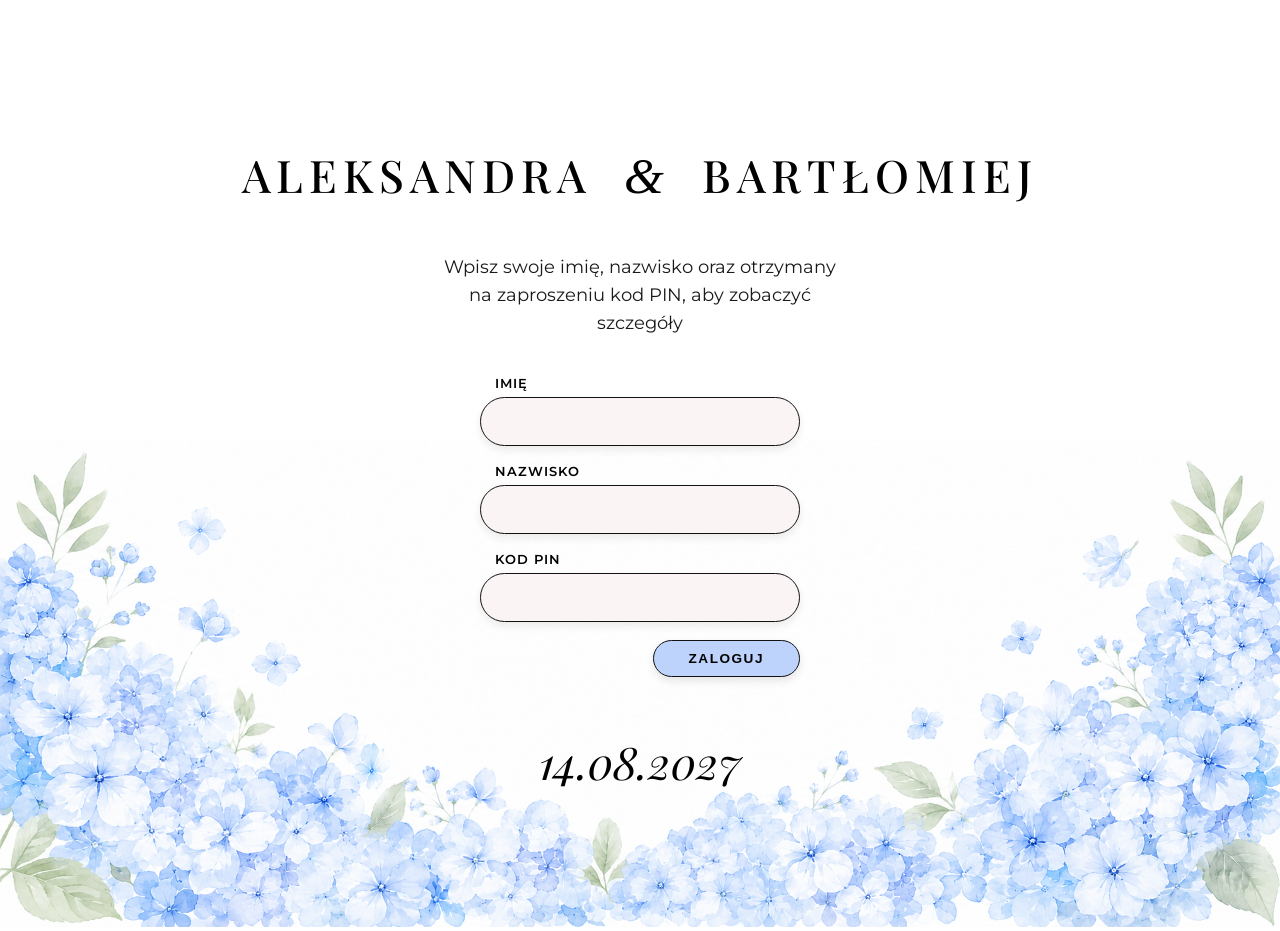
<file: index.html>
<!DOCTYPE html>
<html lang="pl">
<head>
    <meta charset="UTF-8">
    <meta name="viewport" content="width=device-width, initial-scale=1.0">
    <title>Aleksandra i Bartłomiej - Logowanie</title>
    <link href="https://fonts.googleapis.com/css2?family=Dancing+Script:wght@500;700&family=Playfair+Display:ital,wght@0,400;0,600;1,400;1,600&family=Montserrat:wght@300;400;500;600&display=swap" rel="stylesheet">
    <link rel="stylesheet" href="style.css">
    <script src="databaseScript.js" defer></script>
    <script src="app.js" defer></script>
</head>
<body class="login-page">

    <div id="login-container" class="login-wrapper">
        
        <div class="flower-decor top-flowers">
            <picture>
                <source media="(max-width: 768px)" srcset="img/kwiatki-gora.png">
                <img src="img/kwiatki-calosc-gora.png" alt="dekoracja góra">
            </picture>
        </div>

        <div class="login-content">
            <div class="names-header">
                <h1 class="serif-name">ALEKSANDRA <span class="ampersand">&</span> BARTŁOMIEJ</h1>
            </div>

            <p class="login-instruction">
                Wpisz swoje imię, nazwisko oraz otrzymany na zaproszeniu kod PIN, aby zobaczyć szczegóły
            </p>

            <form id="login-form" class="classic-form">
                <div class="input-field">
                    <label for="firstname">IMIĘ</label>
                    <input type="text" id="firstname" required placeholder="">
                </div>
                <div class="input-field">
                    <label for="lastname">NAZWISKO</label>
                    <input type="text" id="lastname" required placeholder="">
                </div>
                <div class="input-field">
                    <label for="pin">KOD PIN</label>
                    <input type="password" id="pin" required placeholder="" maxlength="8">
                </div>
                
                <div class="button-wrapper">
                    <button type="submit" id="login-btn" class="pill-button">ZALOGUJ</button>
                </div>
                <p id="login-error" class="error-message"></p>
            </form>

            <div class="wedding-date-bottom">
                14.08.2027
            </div>
        </div>

        <div class="flower-decor bottom-flowers">
            <picture>
                <source media="(max-width: 768px)" srcset="img/kwiatki-dol.png">
                <img src="img/kwiatki-calosc-dol.png" alt="dekoracja dół">
            </picture>
        </div>
    </div>

</body>
</html>
</file>
<file: style.css>
:root {
    --bg-white: #ffffff;
    --text-dark: #000000;
    --accent-blue: #BED3FB;     
    --input-bg: #FBF4F4;        
    
    --serif-font: 'Playfair Display', serif;
    --cursive-font: 'Dancing Script', cursive;
    --parisienne-font: 'Parisienne', cursive;
    --sans-font: 'Montserrat', sans-serif;
}

.hidden {
    display: none !important;
}

body {
    margin: 0;
    padding: 0;
    font-family: var(--sans-font);
    background-color: var(--bg-white);
    color: var(--text-dark);
    display: flex;
    justify-content: center;
    align-items: center;
    min-height: 100vh;
    overflow-x: hidden;
}


.login-wrapper {
    position: relative;
    width: 100%;
    min-height: 100vh;
    display: flex;
    flex-direction: column;
    justify-content: center; 
    align-items: center;
    padding: 100px 16px; 
    box-sizing: border-box;
    background-color: var(--bg-white);
}

.flower-decor {
    position: absolute;
    left: 0;
    width: 100%;
    pointer-events: none;
    z-index: 1;
    display: flex;
    justify-content: center;
    overflow: hidden;
}

.flower-decor picture {
    display: block;
    width: 100%;
}

.flower-decor img {
    width: 100%;
    height: auto;
    object-fit: cover;
    object-position: center;
}

.top-flowers img {
    object-position: top center;
}

.bottom-flowers img {
    object-position: bottom center;
}

.top-flowers {
    top: 0;
    align-items: flex-start;
}

.bottom-flowers {
    bottom: 0;
    align-items: flex-end;
}

.login-content {
    width: 100%;
    max-width: 900px; 
    display: flex;
    flex-direction: column;
    align-items: center;
    z-index: 2;
    gap: 15px; 
}

.names-header {
    text-align: center;
    margin-bottom: 10px;
    width: 100%;
}

.serif-name {
    font-family: var(--serif-font);
    font-size: 2.0rem; 
    font-weight: 500;
    letter-spacing: 3px;
    margin: 5px 0;
    white-space: normal; 
    line-height: 1.3;
}

.ampersand {
    font-family: var(--parisienne-font);
    font-style: italic;
    font-weight: 400;
    font-size: 2.4rem; 
    margin: 5px 0;
    display: block; 
}

.login-instruction {
    font-size: 0.8rem; 
    line-height: 1.5;
    text-align: center;
    max-width: 420px;
    margin-bottom: 25px;
    color: #1a1a1a;
    font-weight: 400;
    padding: 0 10px;
    box-sizing: border-box;
}

.classic-form {
    width: 100%;
    max-width: 320px;
    box-sizing: border-box;
}

.input-field {
    margin-bottom: 18px;
}

.input-field label {
    display: block;
    font-size: 0.8rem;
    font-weight: 600;
    letter-spacing: 1px;
    margin-bottom: 6px;
    margin-left: 15px;
    color: var(--text-dark);
}

.input-field input {
    width: 100%;
    padding: 12px 18px; 
    font-size: 0.95rem; 
    background-color: var(--input-bg);
    border: 1.5px solid #121212;
    border-radius: 50px;
    box-sizing: border-box;
    font-family: var(--sans-font);
    box-shadow: 0 4px 8px rgba(0, 0, 0, 0.08);
    outline: none;
    transition: box-shadow 0.2s;
}

.input-field input:focus {
    box-shadow: 0 4px 12px rgba(185, 210, 243, 0.4);
}

.button-wrapper {
    display: flex;
    justify-content: flex-end;
    width: 100%;
    margin-top: 15px;
}

.pill-button {
    background-color: var(--accent-blue);
    color: var(--text-dark);
    border: 1.5px solid #121212;
    padding: 10px 35px;
    font-size: 0.85rem;
    font-weight: 600;
    letter-spacing: 1.5px;
    border-radius: 50px;
    cursor: pointer;
    box-shadow: 0 4px 8px rgba(0, 0, 0, 0.1);
    transition: all 0.2s ease;
    width: auto;
}

.pill-button:hover {
    background-color: #ffffff;
    box-shadow: 0 4px 12px rgba(0, 0, 0, 0.15);
}

.wedding-date-bottom {
    font-family: var(--serif-font);
    font-style: italic;
    font-size: 2.4rem; 
    text-align: center;
    color: var(--text-dark);
    margin-top: 25px;
    z-index: 3;
    position: relative;
}

.error-message {
    color: #b22222;
    font-size: 0.8rem;
    text-align: center;
    margin-top: 15px;
}

.main-site-wrapper {
    width: 100%;
    max-width: 900px;
    padding: 40px 24px;
    box-sizing: border-box;
}

.main-header {
    display: flex;
    justify-content: space-between;
    align-items: center;
    padding-bottom: 20px;
    border-bottom: 1.5px solid #121212;
    margin-bottom: 40px;
    flex-wrap: wrap;
    gap: 15px;
}

.logo-serif {
    font-family: var(--serif-font);
    font-size: 1.6rem;
    font-weight: 600;
}

.nav-links {
    display: flex;
    align-items: center;
    gap: 15px;
    flex-wrap: wrap;
}

.nav-links a {
    text-decoration: none;
    color: var(--text-dark);
    font-size: 0.8rem;
    font-weight: 500;
    letter-spacing: 1px;
    text-transform: uppercase;
}

.logout-btn-style {
    background: none;
    border: 1.5px solid #121212;
    padding: 6px 16px;
    border-radius: 50px;
    cursor: pointer;
    font-family: var(--sans-font);
    font-size: 0.75rem;
    font-weight: 600;
}

.logout-btn-style:hover {
    background-color: var(--text-dark);
    color: #ffffff;
}

.calligraphy-welcome {
    font-family: var(--cursive-font);
    font-size: 3rem;
    text-align: center;
    margin-top: 50px;
}

.badge {
    display: inline-block;
    background-color: var(--accent-blue);
    color: var(--text-dark);
    padding: 4px 12px;
    border-radius: 20px;
    font-size: 0.7rem;
    font-weight: 600;
    margin-top: 10px;
}


body.home-page {
    background-image: url('img/background-img.png');
    background-size: cover;
    background-position: center top;
    background-repeat: no-repeat;
    background-attachment: fixed; 
    min-height: 100vh;
    display: flex;
    justify-content: center;
    align-items: flex-start;
}

.main-site-wrapper {
    width: 100%;
    max-width: 750px; 
    padding: 60px 24px;
    box-sizing: border-box;
    display: flex;
    flex-direction: column;
    align-items: center;
    text-align: center;
}

.home-header {
    margin-bottom: 5px;
}

.serif-name-home {
    font-family: "var(--serif-font)";
    font-size: 2.2rem;
    font-weight: 500;
    letter-spacing: 4px;
    margin: 5px 0;
    color: var(--text-dark);
}

.ampersand-home {
    font-family: var(--serif-font);
    font-style: italic;
    font-size: 2.6rem;
    color: var(--text-dark);
    margin: -10px 0;
}

.ornament-divider {
    display: flex;
    align-items: center;
    justify-content: center;
    width: 100%;
    max-width: 280px;
    margin: 10px 0;
}

.divider-line {
    flex-grow: 1;
    height: 1px;
    background-color: #abbcb2; 
    opacity: 0.6;
}

.divider-icon {
    margin: 0 10px;
    font-size: 0.9rem;
    opacity: 0.8;
}

.wedding-claim {
    font-family: var(--sans-font);
    font-size: 1rem;
    font-weight: 400;
    letter-spacing: 1px;
    margin: 5px 0 25px 0;
}

.countdown-section {
    width: 100%;
    margin-bottom: 20px;
}

.countdown-title {
    font-family: var(--sans-font);
    font-size: 1rem;
    font-weight: 400;
    letter-spacing: 1px;
    margin-bottom: 6px;
}

.countdown-card {
    background: rgba(255, 255, 255, 0.85); 
    backdrop-filter: blur(5px);
    border: 1px solid rgba(255, 255, 255, 0.4);
    border-radius: 16px;
    padding: 20px 10px;
    display: flex;
    justify-content: space-around;
    align-items: center;
    box-shadow: 0 8px 32px rgba(188, 212, 230, 0.2);
}

.time-box {
    display: flex;
    flex-direction: column;
    align-items: center;
    width: 22%;
}

.time-num {
    font-family: var(--serif-font);
    font-size: 1.8rem;
    font-weight: 400;
    color: var(--text-dark);
}

.time-label {
    font-size: 0.65rem;
    font-weight: 600;
    letter-spacing: 1px;
    color: #555555;
    margin-top: 4px;
}

.card-separator {
    width: 1px;
    height: 30px;
    background-color: #dddddd;
    opacity: 0.7;
}

.wedding-menu {
    width: 100%;
    display: flex;
    flex-direction: column;
    gap: 12px;
    margin-bottom: 10px;
}

.menu-item {
    background: rgba(255, 255, 255, 0.85);
    backdrop-filter: blur(5px);
    border: 1px solid rgba(255, 255, 255, 0.4);
    border-radius: 12px;
    padding: 10px 20px;
    display: flex;
    align-items: center;
    text-decoration: none;
    color: var(--text-dark);
    box-shadow: 0 4px 15px rgba(0, 0, 0, 0.03);
    transition: all 0.2s ease-in-out;
}

.menu-item:hover {
    background: rgba(255, 255, 255, 0.95);
    transform: translateY(-2px);
    box-shadow: 0 6px 20px rgba(188, 212, 230, 0.3);
}

.menu-icon {
    font-size: 1.2rem;
    margin-right: 15px;
    display: flex;
    align-items: center;
}

.menu-text {
    font-family: var(--sans-font);
    font-size: 0.85rem;
    letter-spacing: 1.5px;
    text-align: left;
    flex-grow: 1; 
}

.menu-arrow {
    font-size: 0.75rem;
    color: #888888;
}

.home-footer {
    width: 100%;
    margin-top: 10px;
    display: flex;
    flex-direction: column;
    align-items: center;
}

.quote-text {
    font-family: var(--cursive-font);
    font-size: 1.25rem;
    color: var(--text-dark);
    margin: 0 0 25px 0;
}

.logout-btn-style-home {
    background: none;
    border: 1px solid rgba(0, 0, 0, 0.25);
    padding: 8px 24px;
    border-radius: 50px;
    cursor: pointer;
    font-family: var(--sans-font);
    font-size: 0.75rem;
    font-weight: 600;
    letter-spacing: 1px;
    color: var(--text-dark);
    transition: all 0.2s;
    margin-top: 15px;
}

.logout-btn-style-home:hover {
    background-color: var(--text-dark);
    color: #ffffff;
}

@media (min-width: 769px) {
    .login-wrapper {
        padding: 140px 24px; 
    }

    .serif-name {
        font-size: 2.8rem; 
        letter-spacing: 6px;
        white-space: nowrap; 
        line-height: normal;
    }

    .ampersand {
        font-size: 3.2rem;
        margin: 0 15px;
        display: inline-block; 
    }

    .login-instruction {
        font-size: 1.15rem;
    }

    .input-field input {
        padding: 14px 22px; 
        font-size: 1rem;
    }

    .wedding-date-bottom {
        font-size: 2.8rem;
    }

    .flower-decor {
    position: absolute;
    left: 0;
    width: 100%;
    height: 100%;
    pointer-events: none;
    z-index: 1;
    display: flex;
    justify-content: center;
    overflow: hidden;
}

    .flower-decor picture {
        display: block;
        width: 100%;
    }
    
    .flower-decor img {
        width: 100%;
        object-fit: cover;
        object-position: center;
    }

    .top-flowers img {
        display: none !important; 
    }

    .bottom-flowers img {
        object-position: bottom center;
    }
    
    
    .top-flowers {
        top: 0;
    }
    
    .bottom-flowers {
        bottom: 0;
    }
}

/* --- PODSTRONA LOKALIZACJA (lokalizacja.html) --- */

.location-section {
    width: 100%;
    margin-bottom: 1px;
    display: flex;
    flex-direction: column;
    align-items: center;
}

.section-title {
    font-family: var(--serif-font); 
    font-size: 2.0rem; 
    font-weight: 500;
    letter-spacing: 3px;
    margin: 5px 0;
    white-space: normal; 
    line-height: 1.3;
}

/* Wiersz z datą i godziną obok siebie */
.datetime-row {
    display: flex;
    justify-content: center;
    gap: 30px;
    margin-bottom: 15px;
    width: 100%;
}

.info-item {
    display: flex;
    align-items: center;
    font-size: 0.9rem;
    letter-spacing: 1px;
}

.info-icon-svg {
    width: 20px;
    height: 20px;
    stroke: #BED1B2; 
    stroke-width: 1.5;
    fill: none;
    flex-shrink: 0;
}

.address-row {
    display: flex;
    align-items: flex-start;
    justify-content: center;
    text-align: left;
    width: 100%;
    max-width: 320px;
    margin: 5px auto 20px auto;
    gap: 12px;
}

.address-row .info-icon-svg {
    margin-top: 2px; 
}

.address-text {
    font-size: 0.85rem;
    line-height: 1.5;
    color: #444444;
}

.address-text strong {
    font-weight: 600;
    color: var(--text-dark);
    font-size: 0.95rem;
}

.map-link {
    display: block;
    width: 100%;
    max-width: 340px;
    margin: 0 auto;
    border-radius: 20px;
    overflow: hidden;
}

.map-link:hover {
    transform: translateY(-3px);
    box-shadow: 0 12px 30px rgba(188, 212, 230, 0.3);
}

.map-img {
    width: 100%;
    height: auto;
    display: block;
}

/* Blok z informacją o autokarze */
.transport-info {
    display: flex;
    align-items: flex-start;
    text-align: left;
    width: 100%;
    max-width: 340px;
    margin: 20px auto;
    gap: 12px;
    padding: 0 10px;
    box-sizing: border-box;
}

.transport-info .info-icon-svg {
    margin-top: 3px;
}

.transport-text {
    font-size: 0.82rem;
    line-height: 1.5;
    color: #333333;
    margin: 0;
}

.back-btn-wrapper {
    width: 100%;
    display: flex;
    justify-content: center;
    margin-top: 20px;
    margin-bottom: 20px;
}

.pill-button-outline {
    background: rgba(255, 255, 255, 0.8);
    border: 1px solid rgba(0, 0, 0, 0.25);
    padding: 10px 45px;
    font-size: 0.85rem;
    font-weight: 600;
    letter-spacing: 1.5px;
    border-radius: 50px;
    cursor: pointer;
    color: var(--text-dark);
    text-decoration: none;
    text-transform: uppercase;
    transition: all 0.2s;
    font-family: var(--sans-font);
    box-shadow: 0 4px 15px rgba(0, 0, 0, 0.03);
}

.pill-button-outline:hover {
    background-color: var(--text-dark);
    color: #ffffff;
    box-shadow: 0 6px 20px rgba(0, 0, 0, 0.15);
}

/* --- PODSTRONA GALERIA (galeria.html) --- */

.gallery-section {
    width: 100%;
    margin-bottom: 20px;
    display: flex;
    flex-direction: column;
    align-items: center;
    text-align: center;
}

.gallery-heart {
    font-size: 1rem;
    color: var(--accent-blue); 
    margin-top: 5px;
    opacity: 0.85;
}

.gallery-description {
    font-size: 0.75rem;
    line-height: 1.6;
    color: #333333;
    max-width: 280px;
    margin: 20px auto 25px auto;
    padding: 0 10px;
    box-sizing: border-box;
}

.drive-link-wrapper {
    display: block;
    width: 100%;
    max-width: 260px; 
    border-radius: 50%; 
    transition: transform 0.2s ease-in-out;
    cursor: pointer;
}

.drive-link-wrapper:hover {
    transform: scale(1.03); 
}

.gallery-upload-img {
    width: 100%;
    height: auto;
    display: block;
}

/* --- PODSTRONA KONTAKT (kontakt.html) --- */

.contact-section {
    width: 100%;
    margin-bottom: 25px;
    display: flex;
    flex-direction: column;
    align-items: center;
    text-align: center;
}

.contact-person {
    margin-bottom: 20px;
    display: flex;
    flex-direction: column;
    align-items: center;
    width: 100%;
}

.contact-name {
    font-family: var(--serif-font); 
    font-size: 1.25rem;
    font-weight: 500;
    letter-spacing: 2px;
    margin: 5px 0 10px 0;
    text-transform: uppercase;
    color: var(--text-dark);
}

.contact-card {
    background: rgba(255, 255, 255, 0.85);
    backdrop-filter: blur(5px);
    border: 1px solid rgba(255, 255, 255, 0.4);
    border-radius: 50px; 
    padding: 12px 35px;
    display: inline-flex;
    align-items: center;
    justify-content: center;
    text-decoration: none;
    color: var(--text-dark);
    box-shadow: 0 4px 15px rgba(0, 0, 0, 0.03);
    transition: all 0.2s ease-in-out;
    font-weight: 600;
    letter-spacing: 1px;
    min-width: 220px; 
    box-sizing: border-box;
}

.contact-card:hover {
    background: rgba(255, 255, 255, 0.95);
    transform: translateY(-2px);
    box-shadow: 0 6px 20px rgba(188, 212, 230, 0.3);
}

.contact-card span {
    font-family: var(--sans-font); 
    font-size: 1rem;
}

.contact-card .info-icon-svg {
    margin-right: 12px;
}

/* --- ZAAWANSOWANE KARTY RSVP (GRUPOWANIE) --- */

.rsvp-card {
    background: rgba(255, 255, 255, 0.85);
    backdrop-filter: blur(5px);
    border: 1px solid rgba(255, 255, 255, 0.4);
    border-radius: 16px;
    padding: 24px;
    box-sizing: border-box;
    margin-bottom: 25px;
    box-shadow: 0 4px 15px rgba(0, 0, 0, 0.03);
    text-align: left;
    width: 100%;
}

.rsvp-card-header {
    border-bottom: 1.5px solid #121212;
    padding-bottom: 8px;
    margin-bottom: 15px;
}

.rsvp-card-index {
    font-size: 0.85rem;
    font-weight: 600;
    letter-spacing: 1px;
    color: #4a4a4a;
}

.rsvp-card-name {
    font-family: var(--serif-font);
    font-size: 1.35rem;
    font-weight: 500;
    margin: 0 0 18px 0;
    color: var(--text-dark);
}

.additional-person-box {
    margin-top: 15px;
    padding-top: 15px;
    border-top: 1px dashed rgba(0, 0, 0, 0.15);
}

.custom-checkbox {
    width: 18px;
    height: 18px;
    border: 1.5px solid #121212;
    border-radius: 4px; 
    margin-right: 12px;
    display: inline-block;
    position: relative;
    flex-shrink: 0;
    background-color: #ffffff;
}

.rsvp-option input[type="checkbox"] {
    display: none;
}

.rsvp-option input[type="checkbox"]:checked + .custom-checkbox {
    background-color: var(--accent-blue); 
}

.rsvp-option input[type="checkbox"]:checked + .custom-checkbox::after {
    content: '✓';
    color: #121212;
    font-size: 11px;
    font-weight: bold;
    position: absolute;
    top: 50%;
    left: 50%;
    transform: translate(-50%, -50%);
}

/* --- PODSTRONA POTWIERDZENIA OBECNOŚCI (rsvp.html) --- */

.rsvp-section {
    width: 100%;
    margin-bottom: 25px;
    display: flex;
    flex-direction: column;
    align-items: center;
}

.rsvp-greeting {
    font-size: 0.9rem;
    line-height: 1.6;
    margin-bottom: 25px;
    color: #333333;
    padding: 0 15px;
}

.rsvp-group {
    width: 100%;
    max-width: 320px;
    background: rgba(255, 255, 255, 0.85); 
    backdrop-filter: blur(5px);
    border: 1px solid rgba(255, 255, 255, 0.4);
    border-radius: 16px;
    padding: 20px;
    box-sizing: border-box;
    margin-bottom: 20px;
    box-shadow: 0 4px 15px rgba(0, 0, 0, 0.03);
    text-align: left;
}

.rsvp-group-title {
    font-family: var(--serif-font);
    font-size: 1.05rem;
    font-weight: 500;
    margin: 0 0 15px 0;
    line-height: 1.4;
}

.rsvp-option {
    display: flex;
    align-items: center;
    margin-bottom: 12px;
    cursor: pointer;
    position: relative;
}

.rsvp-option:last-child {
    margin-bottom: 0;
}

.rsvp-option input[type="radio"] {
    display: none; 
}

.custom-radio {
    width: 18px;
    height: 18px;
    border: 1.5px solid #121212;
    border-radius: 50%;
    margin-right: 12px;
    display: inline-block;
    position: relative;
    flex-shrink: 0;
    background-color: #ffffff;
}

.rsvp-option input[type="radio"]:checked + .custom-radio {
    background-color: var(--accent-blue); 
}

.rsvp-option input[type="radio"]:checked + .custom-radio::after {
    content: '';
    width: 8px;
    height: 8px;
    background-color: #121212;
    border-radius: 50%;
    position: absolute;
    top: 50%;
    left: 50%;
    transform: translate(-50%, -50%);
}

.option-label {
    font-size: 0.9rem;
    user-select: none;
    font-weight: 500;
}

.rsvp-status-message {
    font-size: 0.85rem;
    font-weight: 600;
    text-align: center;
    margin-top: 15px;
    color: #4a4a4a;
}

.rsvp-status-message.success {
    color: #2e7d32; 
}

.rsvp-status-message.error {
    color: #c62828; 
}

.accommodation-box {
    margin-top: 15px;
    padding-top: 15px;
    border-top: 1px dashed rgba(0, 0, 0, 0.15);
}

/* --- PANEL ADMINA (admin.html) --- */

.admin-stats-card {
    background: rgba(255, 255, 255, 0.85);
    backdrop-filter: blur(5px);
    border: 1px solid rgba(255, 255, 255, 0.4);
    border-radius: 16px;
    padding: 24px;
    box-sizing: border-box;
    margin-bottom: 25px;
    box-shadow: 0 8px 32px rgba(188, 212, 230, 0.15);
    text-align: left;
    width: 100%;
    max-width: 340px;
}

.stats-row {
    display: flex;
    justify-content: space-between;
    align-items: center;
    padding: 10px 0;
    border-bottom: 1px dashed rgba(0, 0, 0, 0.12);
    font-size: 0.9rem;
}

.stats-row:last-child {
    border-bottom: none;
}

.stats-label {
    font-weight: 500;
    margin-right: 10px;
    color: #4a4a4a;
}

.stats-value {
    font-family: var(--serif-font); 
    font-size: 1.15rem;
    font-weight: 600;
    color: var(--text-dark);
}

.stats-row.highlight {
    border-top: 1.5px solid #121212;
    margin-top: 10px;
    padding-top: 15px;
    border-bottom: none;
}

.stats-row.highlight .stats-label {
    font-weight: 600;
    color: var(--text-dark);
}

.stats-row.highlight .stats-value {
    color: var(--text-dark);
    font-size: 1.35rem; 
}

/* --- STYLIZACJA KART GOŚCI DO EDYCJI W PANELU ADMINA --- */

#guests-list-view {
    display: flex;
    flex-direction: column;
    gap: 15px;
    width: 100%;
}

.guest-admin-card {
    background: rgba(255, 255, 255, 0.85);
    backdrop-filter: blur(5px);
    border: 1px solid rgba(255, 255, 255, 0.4);
    border-radius: 14px;
    padding: 16px 20px;
    box-sizing: border-box;
    box-shadow: 0 4px 15px rgba(0, 0, 0, 0.03);
    text-align: left;
    width: 100%;
}

.guest-admin-name {
    font-family: var(--serif-font); /* Playfair Display */
    font-size: 1.15rem;
    font-weight: 600;
    margin-bottom: 12px;
    color: var(--text-dark);
    border-bottom: 1px dashed rgba(0, 0, 0, 0.1);
    padding-bottom: 6px;
}

/* Układ opcji edycji w postaci dwukolumnowej siatki */
.guest-admin-options {
    display: grid;
    grid-template-columns: repeat(2, 1fr);
    gap: 10px 15px;
    margin-bottom: 15px;
}

.admin-check-label {
    display: flex;
    align-items: center;
    cursor: pointer;
    position: relative;
    user-select: none;
}

.admin-check-label input[type="checkbox"] {
    display: none; /* Ukrywamy natywne checkboxy */
}

/* Własne zaokrąglone kwadraty */
.admin-custom-check {
    width: 16px;
    height: 16px;
    border: 1.5px solid #121212;
    border-radius: 4px;
    margin-right: 8px;
    display: inline-block;
    position: relative;
    flex-shrink: 0;
    background-color: #ffffff;
}

.admin-check-label input[type="checkbox"]:checked + .admin-custom-check {
    background-color: var(--accent-blue); /* Twój błękit BED3FB */
}

.admin-check-label input[type="checkbox"]:checked + .admin-custom-check::after {
    content: '✓';
    color: #121212;
    font-size: 10px;
    font-weight: bold;
    position: absolute;
    top: 50%;
    left: 50%;
    transform: translate(-50%, -50%);
}

.admin-label-text {
    font-size: 0.8rem;
    font-weight: 500;
}

/* Kontener przycisku zapisu i statusu */
.guest-admin-actions {
    display: flex;
    align-items: center;
    gap: 12px;
}

.admin-save-guest-btn {
    background-color: var(--accent-blue);
    border: 1.5px solid #121212;
    border-radius: 50px;
    padding: 6px 20px;
    font-size: 0.75rem;
    font-weight: 600;
    letter-spacing: 1px;
    cursor: pointer;
    font-family: var(--sans-font);
    transition: all 0.2s ease;
}

.admin-save-guest-btn:hover {
    background-color: #ffffff;
    box-shadow: 0 4px 10px rgba(0, 0, 0, 0.1);
}

.save-status {
    font-size: 0.95rem;
    font-weight: bold;
}

.guest-admin-pin-badge {
    font-family: var(--sans-font); 
    font-size: 0.72rem;
    background-color: var(--input-bg); 
    color: #555555;
    padding: 2px 10px;
    border-radius: 20px;
    margin-left: 10px;
    font-weight: 500;
    letter-spacing: 0.5px;
    display: inline-block;
    vertical-align: middle;
}

/* --- WYSZUKIWARKA W PANELU ADMINISTRATORA --- */

.admin-search-wrapper {
    width: 100%;
    margin-bottom: 20px;
}

#admin-search-input {
    width: 100%;
    padding: 12px 20px;
    font-size: 0.92rem;
    font-family: var(--sans-font); 
    background-color: var(--input-bg); 
    border: 1.5px solid #121212;
    border-radius: 50px; 
    box-sizing: border-box;
    box-shadow: 0 4px 8px rgba(0, 0, 0, 0.04);
    outline: none;
    transition: box-shadow 0.2s, border-color 0.2s;
}

#admin-search-input:focus {
    border-color: var(--accent-blue);
    box-shadow: 0 4px 12px rgba(185, 210, 243, 0.4);
}
</file>
